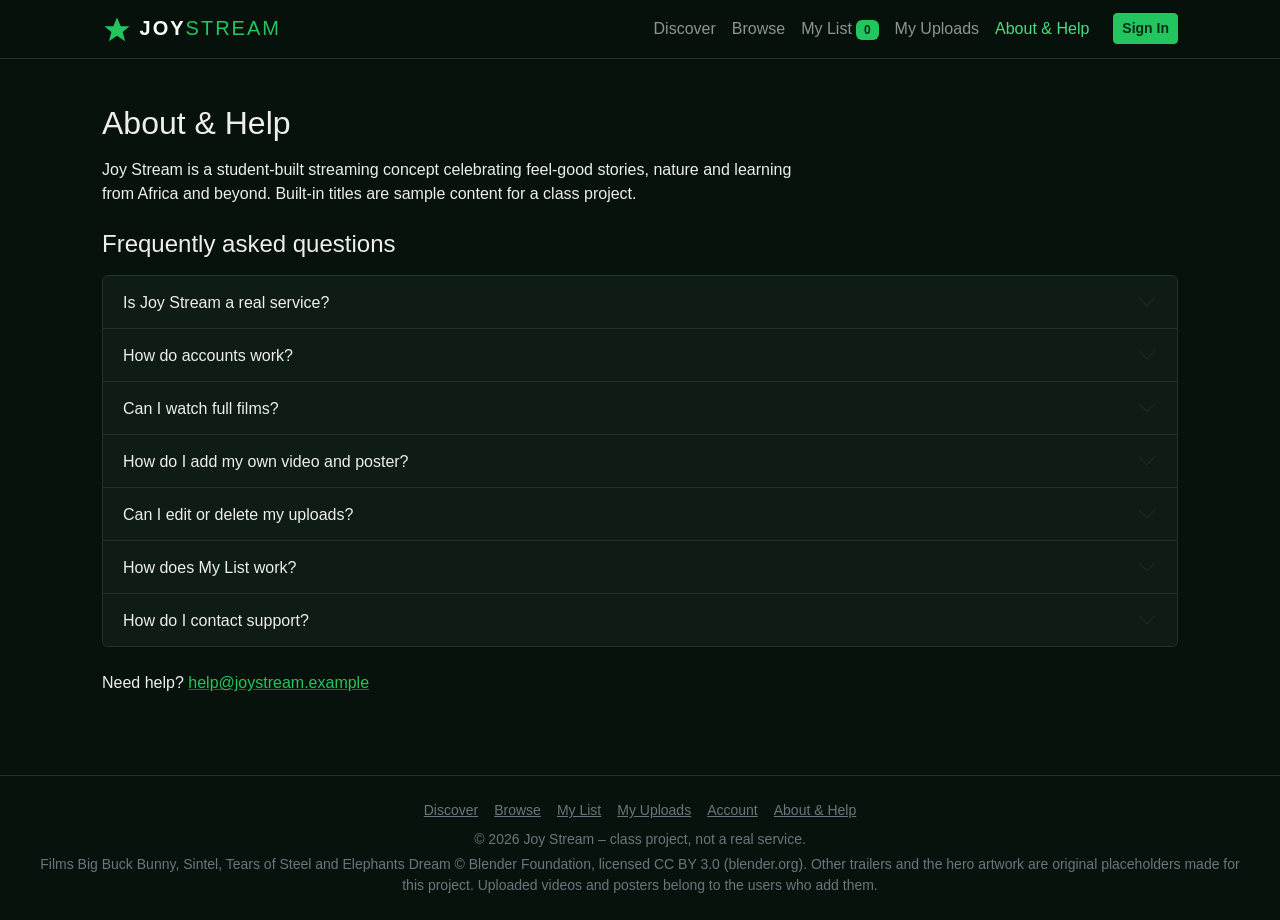
<file: about.html>
<!DOCTYPE html>
<html lang="en">
<head>
<meta charset="UTF-8">
<meta name="viewport" content="width=device-width, initial-scale=1">
<title>About & Help | Joy Stream</title>
<link href="vendor/bootstrap.min.css" rel="stylesheet">
<link rel="stylesheet" href="css/style.css">
</head>
<body data-page="about">
<header id="siteHeader"></header>
<main>
<div class="container page-top">
 <section aria-labelledby="t5">
  <h1 id="t5" class="h2 mb-3">About &amp; Help</h1>
  <p class="col-lg-8">Joy Stream is a student-built streaming concept celebrating feel-good stories, nature and learning from Africa and beyond. Built-in titles are sample content for a class project.</p>
  <h2 class="h4 mt-4 mb-3">Frequently asked questions</h2>
  <div id="faq" class="accordion mb-4"><p class="text-secondary">Loading help topics&hellip;</p></div>
  <p>Need help? <a class="link-accent" href="mailto:help@joystream.example">help@joystream.example</a></p>
 </section>
</div>
</main>
<div id="siteFooter"></div>
<script src="vendor/bootstrap.bundle.min.js"></script>
<script src="js/data.js"></script>
<script src="js/store.js"></script>
<script src="js/layout.js"></script>
<script src="js/app.js"></script>
</body>
</html>
</file>
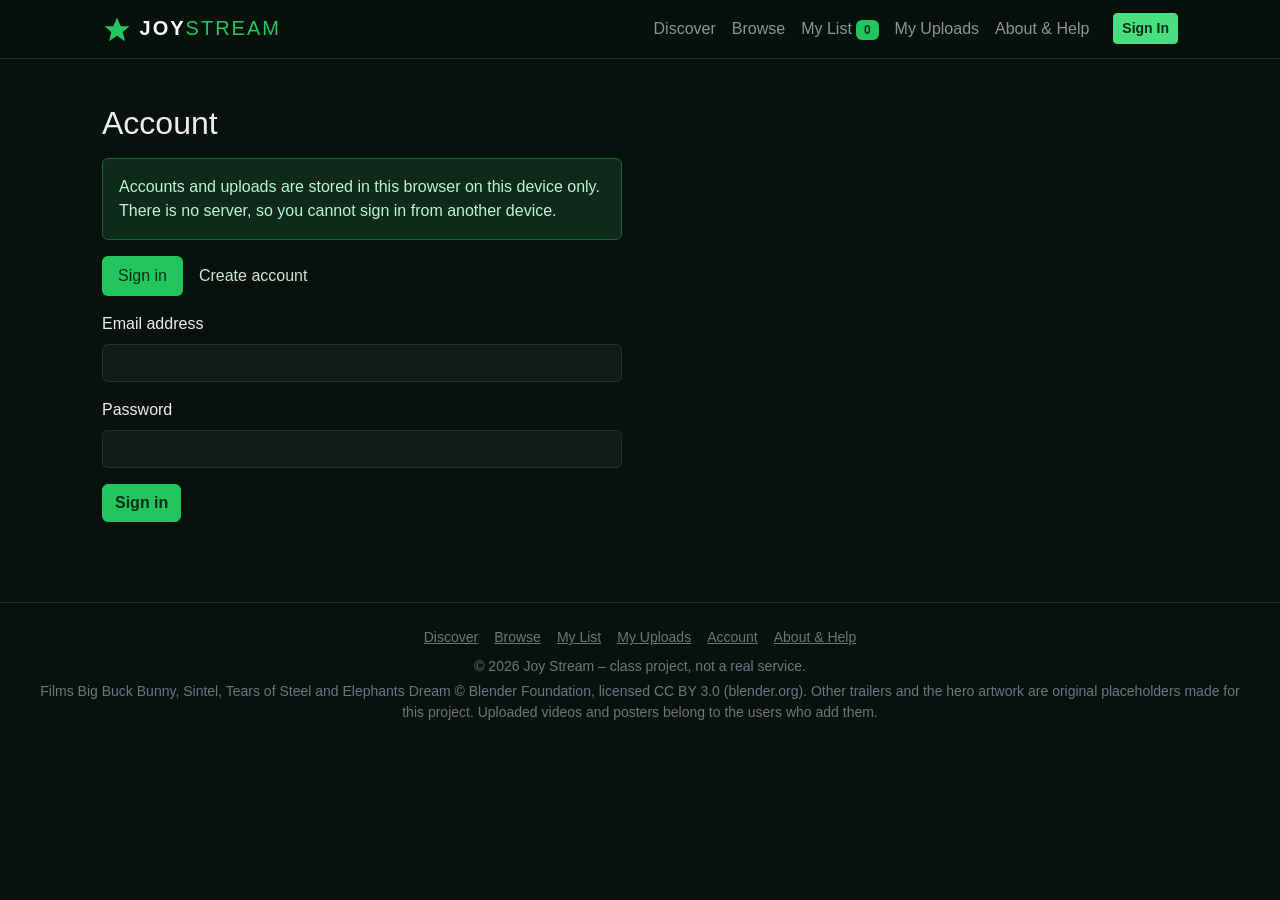
<file: account.html>
<!DOCTYPE html>
<html lang="en">
<head>
<meta charset="UTF-8">
<meta name="viewport" content="width=device-width, initial-scale=1">
<title>Account | Joy Stream</title>
<link href="vendor/bootstrap.min.css" rel="stylesheet">
<link rel="stylesheet" href="css/style.css">
</head>
<body data-page="account">
<header id="siteHeader"></header>
<main>
<div class="container page-top">
 <section aria-labelledby="t6">
  <h1 id="t6" class="h2 mb-3">Account</h1>
  <div class="alert alert-info narrow">Accounts and uploads are stored in this browser on this device only. There is no server, so you cannot sign in from another device.</div>

  <div id="authBox" class="narrow">
   <ul class="nav nav-pills mb-3" role="tablist">
    <li class="nav-item"><button class="nav-link active" id="tabLogin" type="button" data-bs-toggle="pill" data-bs-target="#paneLogin">Sign in</button></li>
    <li class="nav-item"><button class="nav-link" id="tabSignup" type="button" data-bs-toggle="pill" data-bs-target="#paneSignup">Create account</button></li>
   </ul>
   <div class="tab-content">
    <div class="tab-pane fade show active" id="paneLogin">
     <form id="loginForm" novalidate>
      <div class="mb-3"><label for="liEmail" class="form-label">Email address</label><input id="liEmail" type="email" class="form-control" autocomplete="email" required><div class="invalid-feedback">Enter a valid email address.</div></div>
      <div class="mb-3"><label for="liPw" class="form-label">Password</label><input id="liPw" type="password" class="form-control" autocomplete="current-password" required><div class="invalid-feedback">Enter your password.</div></div>
      <button class="btn btn-accent" type="submit">Sign in</button>
     </form>
    </div>
    <div class="tab-pane fade" id="paneSignup">
     <form id="signupForm" novalidate>
      <div class="mb-3"><label for="name" class="form-label">Display name</label><input id="name" class="form-control" autocomplete="nickname" required minlength="3" maxlength="30"><div class="invalid-feedback">Enter at least 3 characters.</div></div>
      <div class="mb-3"><label for="email" class="form-label">Email address</label><input id="email" type="email" class="form-control" autocomplete="email" required><div class="invalid-feedback">Enter a valid email address.</div></div>
      <div class="mb-3"><label for="pw" class="form-label">Password</label><input id="pw" type="password" class="form-control" autocomplete="new-password" required minlength="8"><div class="invalid-feedback">Use at least 8 characters.</div></div>
      <div class="mb-3"><label for="pw2" class="form-label">Confirm password</label><input id="pw2" type="password" class="form-control" autocomplete="new-password" required><div class="invalid-feedback" id="pw2fb">Passwords must match.</div></div>
      <div class="mb-3"><label for="fav" class="form-label">Favourite type</label><select id="fav" class="form-select" required><option value="">Choose...</option><option>Film</option><option>Series</option><option>Documentary</option><option>Educational</option></select><div class="invalid-feedback">Please choose one.</div></div>
      <button class="btn btn-accent" type="submit">Create account</button>
     </form>
    </div>
   </div>
  </div>

  <div id="accountBox" class="narrow d-none">
   <div class="card bg-dark text-light"><div class="card-body">
    <p class="mb-1 text-secondary small">Signed in as</p>
    <h2 class="h5" id="accName"></h2><p id="accEmail" class="text-secondary"></p>
    <p id="accStats" class="small"></p>
    <a class="btn btn-accent btn-sm me-2" href="uploads.html">My Uploads</a><a class="btn btn-outline-accent btn-sm me-2" href="mylist.html">My List</a>
    <button id="logoutBtn" class="btn btn-outline-light btn-sm">Sign out</button>
   </div></div>
  </div>
  <div id="formMsg" class="mt-3 narrow" role="status"></div>
 </section>
</div>
</main>
<div id="siteFooter"></div>
<script src="vendor/bootstrap.bundle.min.js"></script>
<script src="js/data.js"></script>
<script src="js/store.js"></script>
<script src="js/layout.js"></script>
<script src="js/app.js"></script>
</body>
</html>
</file>
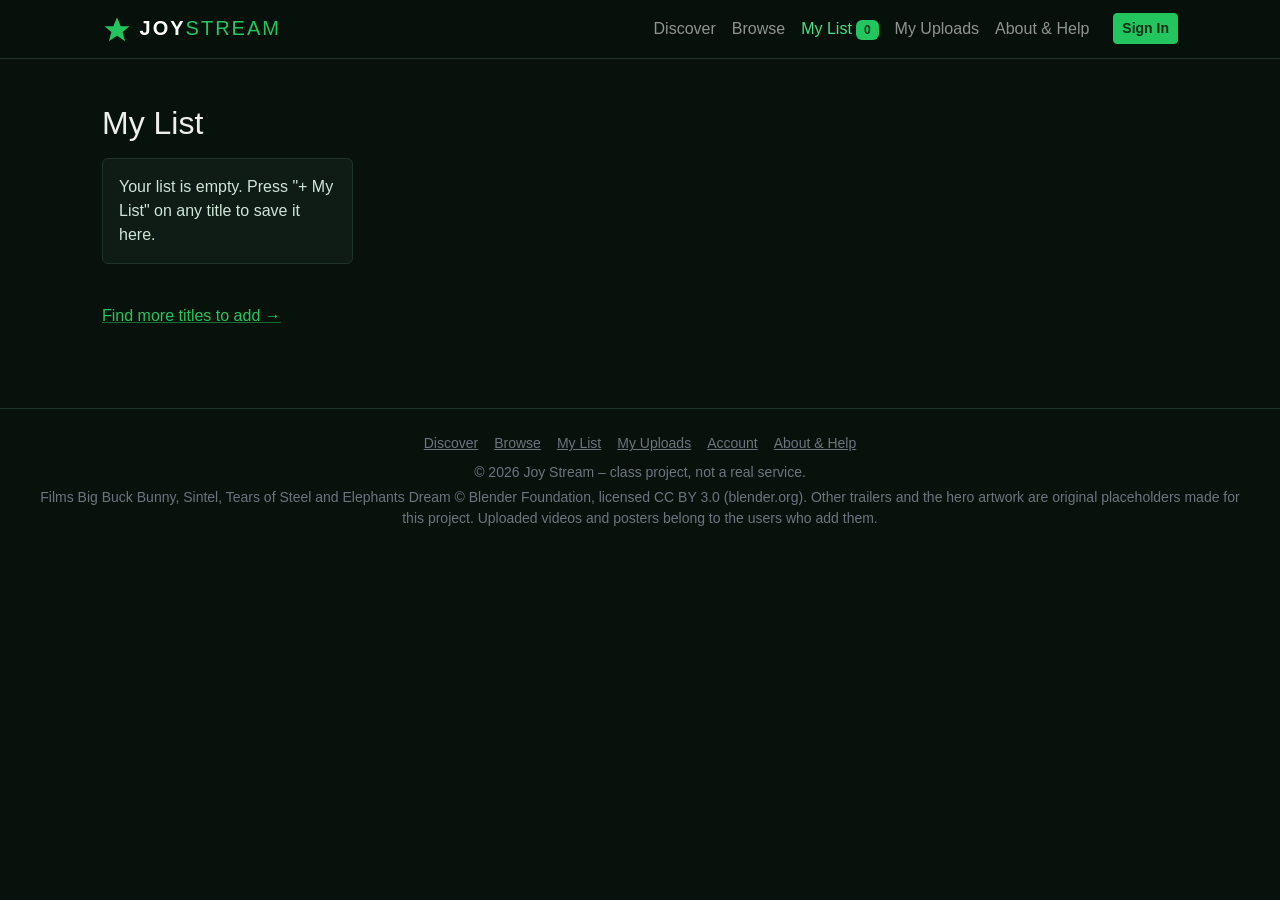
<file: mylist.html>
<!DOCTYPE html>
<html lang="en">
<head>
<meta charset="UTF-8">
<meta name="viewport" content="width=device-width, initial-scale=1">
<title>My List | Joy Stream</title>
<link href="vendor/bootstrap.min.css" rel="stylesheet">
<link rel="stylesheet" href="css/style.css">
</head>
<body data-page="mylist">
<header id="siteHeader"></header>
<main>
<div class="container page-top">
 <section aria-labelledby="t4">
  <h1 id="t4" class="h2 mb-3">My List</h1>
  <div id="listBox" class="row row-cols-2 row-cols-md-3 row-cols-lg-4 g-4"></div>
  <p class="mt-4"><a class="link-accent" href="browse.html">Find more titles to add &rarr;</a></p>
 </section>
</div>
</main>
<div id="siteFooter"></div>
<script src="vendor/bootstrap.bundle.min.js"></script>
<script src="js/data.js"></script>
<script src="js/store.js"></script>
<script src="js/layout.js"></script>
<script src="js/app.js"></script>
</body>
</html>
</file>
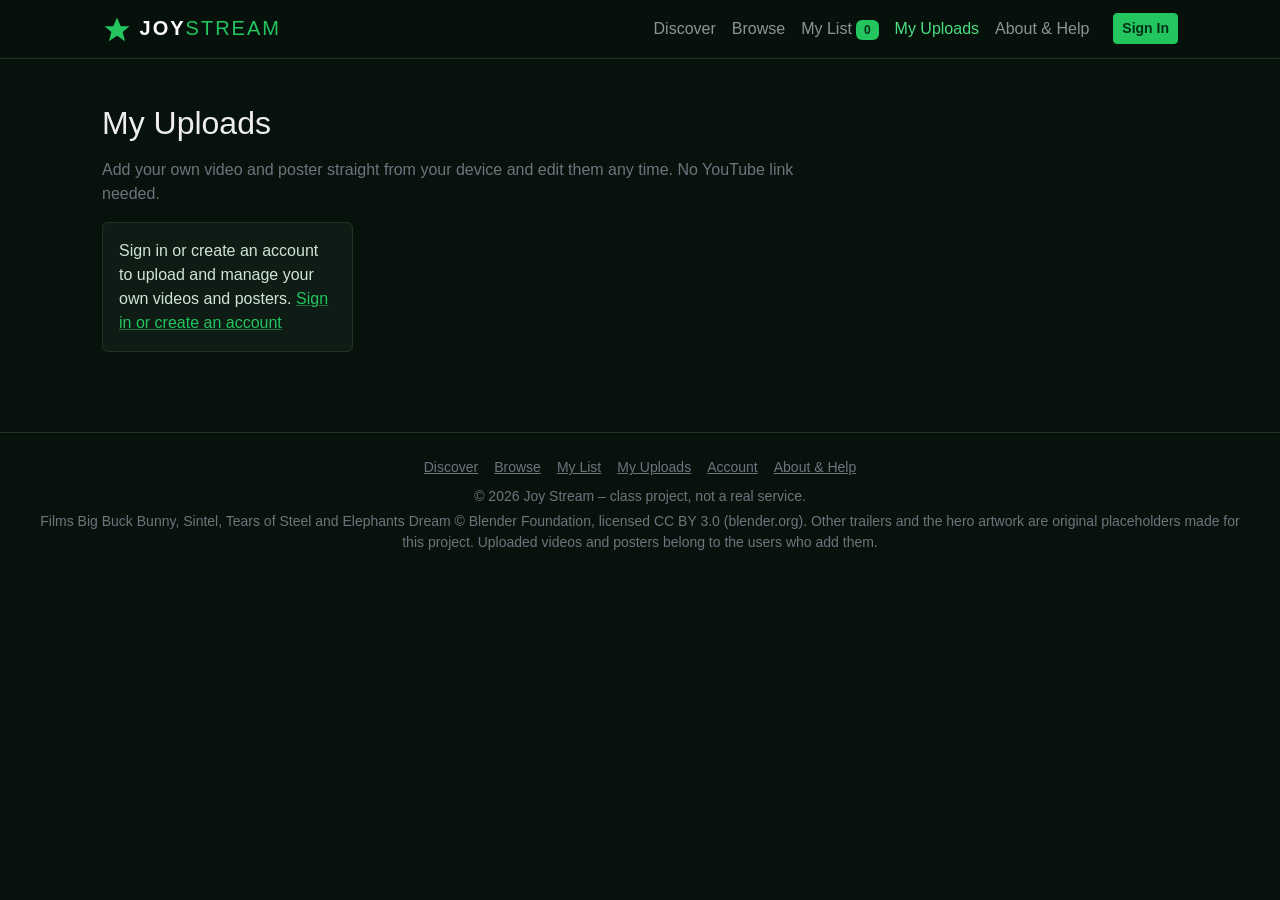
<file: uploads.html>
<!DOCTYPE html>
<html lang="en">
<head>
<meta charset="UTF-8">
<meta name="viewport" content="width=device-width, initial-scale=1">
<title>My Uploads | Joy Stream</title>
<link href="vendor/bootstrap.min.css" rel="stylesheet">
<link rel="stylesheet" href="css/style.css">
</head>
<body data-page="uploads">
<header id="siteHeader"></header>
<main>
<div class="container page-top">
 <section aria-labelledby="t7">
  <div class="d-flex flex-wrap align-items-center justify-content-between gap-2 mb-3">
   <h1 id="t7" class="h2 mb-0">My Uploads</h1>
   <button id="newUpload" class="btn btn-accent">+ Upload new</button>
  </div>
  <p class="text-secondary col-lg-8">Add your own video and poster straight from your device and edit them any time. No YouTube link needed.</p>
  <div id="uploadsBox" class="row row-cols-2 row-cols-md-3 row-cols-lg-4 g-4"></div>
 </section>
</div>
</main>
<div id="siteFooter"></div>
<script src="vendor/bootstrap.bundle.min.js"></script>
<script src="js/data.js"></script>
<script src="js/store.js"></script>
<script src="js/layout.js"></script>
<script src="js/app.js"></script>
</body>
</html>
</file>
<file: css/style.css>
/* ==========================================================================
   Joy Stream theme: green
   Change the palette here and the whole site follows.
   ========================================================================== */
:root{
 --bg:#08120d;          /* page background */
 --card:#0f1c15;        /* cards, inputs, modals */
 --surface:#15261c;     /* raised / active surfaces */
 --line:#1f3328;        /* borders and dividers */
 --accent:#22c55e;      /* buttons, links, highlights */
 --accent-hover:#4ade80;
 --accent-ink:#052e16;  /* text placed on top of the accent colour */
 --gutter:clamp(1rem,4vw,2rem);
 --section-gap:clamp(2.5rem,6vw,4rem);
}
html{scroll-behavior:smooth;scroll-padding-top:80px}
body{background:var(--bg);color:#eee;font-family:"Segoe UI",Roboto,sans-serif;margin:0}
.navbar{background:rgba(8,18,13,.95);border-bottom:1px solid var(--line)}
.logo{font-weight:800;letter-spacing:2px}
.logo span{color:var(--accent);font-weight:300}
.nav-link:hover,.nav-link:focus,.nav-link.active{color:var(--accent-hover)!important}

/* ---- Accent components (replace Bootstrap's yellow "warning" styles) ---- */
.btn-accent{--bs-btn-color:var(--accent-ink);--bs-btn-bg:var(--accent);--bs-btn-border-color:var(--accent);
 --bs-btn-hover-color:var(--accent-ink);--bs-btn-hover-bg:var(--accent-hover);--bs-btn-hover-border-color:var(--accent-hover);
 --bs-btn-active-color:var(--accent-ink);--bs-btn-active-bg:var(--accent-hover);--bs-btn-active-border-color:var(--accent-hover);
 --bs-btn-disabled-color:var(--accent-ink);--bs-btn-disabled-bg:var(--accent);--bs-btn-disabled-border-color:var(--accent);
 --bs-btn-focus-shadow-rgb:34,197,94;font-weight:600}
.btn-outline-accent{--bs-btn-color:var(--accent);--bs-btn-border-color:var(--accent);
 --bs-btn-hover-color:var(--accent-ink);--bs-btn-hover-bg:var(--accent);--bs-btn-hover-border-color:var(--accent);
 --bs-btn-active-color:var(--accent-ink);--bs-btn-active-bg:var(--accent);--bs-btn-active-border-color:var(--accent);
 --bs-btn-focus-shadow-rgb:34,197,94}
.text-accent{color:var(--accent)!important}
.link-accent{color:var(--accent)!important;text-decoration-color:rgba(34,197,94,.5)}
.link-accent:hover{color:var(--accent-hover)!important}
.bg-accent{background-color:var(--accent)!important;color:var(--accent-ink)!important}
.badge-yours{position:absolute;top:8px;left:8px;background:var(--surface);color:var(--accent-hover);border:1px solid var(--accent)}
.alert-info{--bs-alert-color:#bbf7d0;--bs-alert-bg:#0f2a1b;--bs-alert-border-color:#166534}
.alert-secondary{--bs-alert-color:#cfe5d8;--bs-alert-bg:var(--card);--bs-alert-border-color:var(--line)}
.alert-warning{--bs-alert-color:#fde68a;--bs-alert-bg:#2a2410;--bs-alert-border-color:#854d0e}
.toast-box{background:var(--surface);color:#eafff1;border:1px solid var(--accent)}

/* Bootstrap "dark" surfaces follow the theme */
.bg-dark,.modal-content{background-color:var(--card)!important}
.modal-header,.modal-footer,.border-secondary{border-color:var(--line)!important}

/* Page container: consistent side margins on every screen size */
.container{padding-inline:var(--gutter)}

/* Hero: image path is relative to THIS css file; overlay keeps text readable */
.hero{min-height:80vh;padding-top:96px;background:linear-gradient(to top,var(--bg) 2%,rgba(8,18,13,0) 40%),linear-gradient(to right,rgba(8,18,13,.6),rgba(8,18,13,0) 62%),url('hero.jpg') center 70%/cover no-repeat}
.hero .container{padding-bottom:var(--section-gap)}

/* Inner pages sit below the fixed navbar */
.page-top{padding-top:calc(72px + var(--section-gap)/2)}

/* One spacing rule for every block instead of mixed mt-4 / mt-5 */
.block{margin-top:var(--section-gap)}
.block>h2{margin-bottom:1rem}
main>.container{padding-bottom:var(--section-gap)}
.tcard video,.ratio video{background:#000;object-fit:contain}

/* Scroller: padding so hovered (scaled) cards and focus rings aren't clipped */
.scroller{display:flex;gap:16px;overflow-x:auto;padding:10px 4px 16px;scroll-snap-type:x proximity;scrollbar-color:var(--accent) var(--card)}
.scroller .tcard{flex:0 0 170px;scroll-snap-align:start}
.tcard{position:relative;background:var(--card);border:1px solid var(--line);color:#eee;cursor:pointer;transition:transform .2s,border-color .2s;height:100%}
.tcard:hover,.tcard:focus{transform:scale(1.04);border-color:var(--accent);outline:none}
.tcard .card-body{padding:.85rem}
.tcard p{display:-webkit-box;-webkit-line-clamp:2;-webkit-box-orient:vertical;overflow:hidden}
.tcard img{aspect-ratio:2/3;object-fit:cover;background:var(--surface)}
.tcard .btn+.btn{margin-left:.35rem}

/* Forms */
.form-control,.form-select{background:var(--card);color:#eee;border-color:var(--line)}
.form-control:focus,.form-select:focus{background:var(--card);color:#eee;border-color:var(--accent);box-shadow:0 0 0 .2rem rgba(34,197,94,.25)}
.form-control::file-selector-button{background:var(--surface);color:#eee;border:0;border-right:1px solid var(--line)}
.form-check-input:checked{background-color:var(--accent);border-color:var(--accent)}
.form-check-input:focus{border-color:var(--accent);box-shadow:0 0 0 .2rem rgba(34,197,94,.25)}
.narrow{max-width:520px}
.poster-prev{width:120px;aspect-ratio:2/3;object-fit:cover;border-radius:.5rem;background:var(--surface)}

/* FAQ accordion */
.accordion-item,.accordion-button{background:var(--card);color:#eee;border-color:var(--line)}
.accordion-button:not(.collapsed){background:var(--surface);color:var(--accent-hover);box-shadow:none}
.accordion-button:focus{border-color:var(--accent);box-shadow:0 0 0 .2rem rgba(34,197,94,.25)}

/* Sign in / Create account tabs */
.nav-pills .nav-link{color:#cfe5d8}
.nav-pills .nav-link.active{background:var(--accent);color:var(--accent-ink)!important}

footer{padding-inline:var(--gutter);border-top:1px solid var(--line)}
#toast{position:fixed;bottom:20px;left:50%;transform:translateX(-50%);display:none;z-index:2000;max-width:calc(100% - 2*var(--gutter))}
@media(max-width:576px){.hero{min-height:60vh}.display-3{font-size:2.2rem}.scroller .tcard{flex-basis:150px}}
</file>
